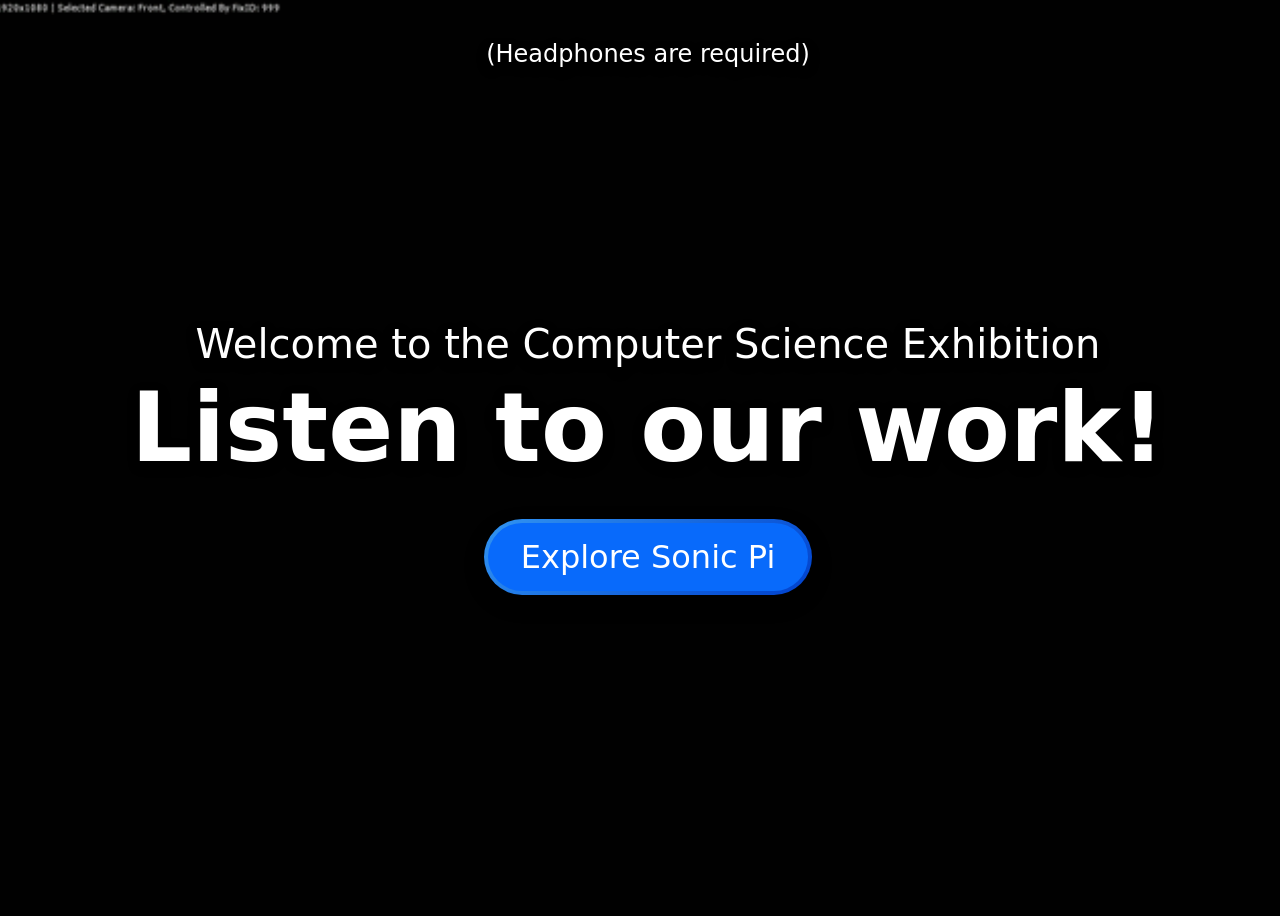
<file: index.html>
<!DOCTYPE html>
<html lang="en">
    <head>
        <meta charset="UTF-8" />
        <meta name="viewport" content="width=device-width, initial-scale=1.0" />
        <meta http-equiv="X-UA-Compatible" content="ie=edge" />
        <title>Welcome</title>
        <link rel="stylesheet" href="style.css" />
    </head>
    <body>
        <p class="anchored-top-text">(Headphones are required)</p>

        <div class="container">
            <h2>Welcome to the Computer Science Exhibition</h2>
            <h1>Listen to our work!</h1>
            <a class="button" href="intro/">Explore Sonic Pi</a>
        </div>

    <script src="scripts/rand-bg.js"></script>
    </body>
</html>
</file>
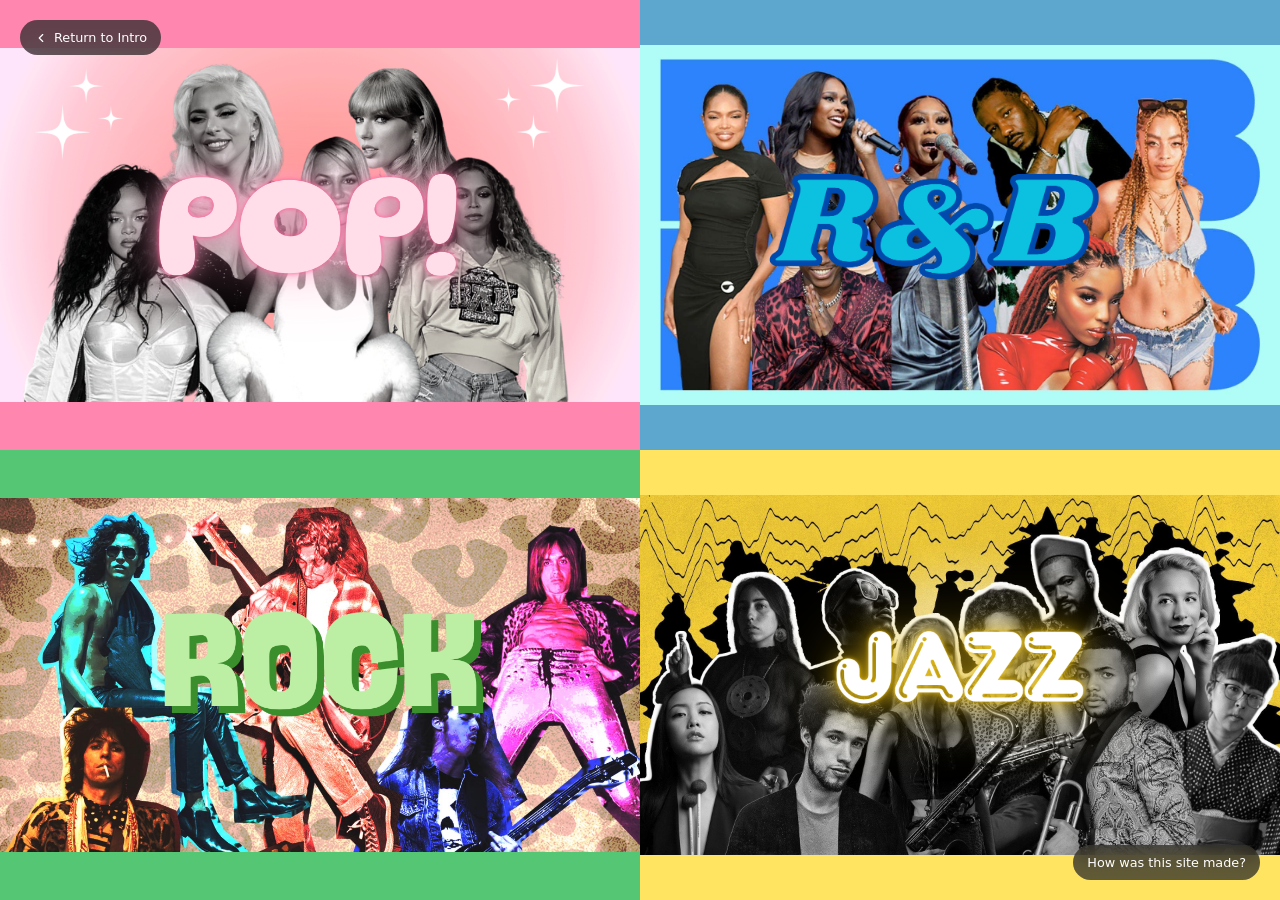
<file: choose-genre/index.html>
<!DOCTYPE html>
<html lang="en">
  <head>
    <meta charset="UTF-8" />
    <meta name="viewport" content="width=device-width, initial-scale=1.0" />
    <!-- link the CSS file -->
    <link rel="stylesheet" href="style.css" />
    <title>Genres</title>
  </head>
  <body>
    <!-- children of the body element -->
    <a class="floating-btn top-btn" id="return" href="../intro/">
        <span class="icon">
            <svg width="14" height="14" viewBox="0 0 24 24" fill="none">
                <path d="M15 18l-6-6 6-6" stroke="white" stroke-width="2" stroke-linecap="round" stroke-linejoin="round"/>
            </svg>
        </span>
        Return to Intro
    </a>
    <a class="floating-btn bottom-btn" href="../creation/">How was this site made?</a>

    <div class="row grey">
      <div class="box pink center-content">
        <a href="../genre/?genre=pop">
            <img
            src="../images/POP.png"
            class="returnclick"
            onclick="playSound()"
            />
        </a>
      </div>
      <div class="box blue center-content">
        <a href="../genre/?genre=rnb">
            <img
            src="../images/R&B.png"
            class="returnclick"
            onclick="playSound()"
            />
        </a>
      </div>
    </div>
    <div class="row dark-grey">
      <div class="box green center-content">
        <a href="../genre/?genre=rock">
            <img
            src="../images/ROCK.png"
            class="returnclick"
            onclick="playSound()"
            />
        </a>
      </div>
      <div class="box yellow center-content">
        <a href="../genre/?genre=jazz">
        <img
          src="../images/JAZZ.png"
          class="returnclick"
          onclick="playSound()"
        />
        </a>
      </div>
    </div>
    <audio src="../audio/click.wav" id="click"></audio>
    <script src="genre-page.js"></script>
    <script src="../scripts/timeout.js" defer></script>
  </body>
</html>
</file>
<file: style.css>
body {
    color: white;
    display: flex;
    background-color: #000;
    height: 100vh;
    width: 100vw;
    justify-content: center;
    align-items: center;
    overflow: hidden;
    background-size: cover;
    background-position: top;
    background-repeat: no-repeat;
    font-family: system-ui, -apple-system, BlinkMacSystemFont, 'Segoe UI', Roboto, Oxygen, Ubuntu, Cantarell, 'Open Sans', 'Helvetica Neue', sans-serif;
}

.container {
    text-align: center;
    width: 100%;
    height: auto;
}

h2 {
    font-size: 2.5rem;
    font-weight: 400;
    margin: 0;
    text-shadow: 
    0 1px 2px rgba(0,0,0,0.6),
    0 4px 12px rgba(0,0,0,0.4);
}

h1 {
    font-size: 6rem;
    font-weight: 600;
    margin: 0;
    margin-bottom: 20px;
    margin-top: 5px;
    text-shadow: 
    0 1px 2px rgba(0,0,0,0.6),
    0 4px 12px rgba(0,0,0,0.4);
}

p {
    font-size: 1.5rem;
    font-weight: 300;
    margin: 0;
    margin-top: 30px;
    text-shadow: 
    0 1px 2px rgba(0,0,0,0.6),
    0 4px 12px rgba(0,0,0,0.4);
}

.button {
    display: inline-block;

    padding: 10px 14px;
    border-radius: 100px;

    background-image: 
    linear-gradient(rgb(8,106,251), rgb(8,106,251)),
    linear-gradient(-40deg, #0041CD 0%, #3194F2 100%);

    box-shadow: 0 8px 20px rgba(0, 0, 0, 0.25);

    background-origin: border-box;
    background-clip: padding-box, border-box;
    border: 4px solid transparent;

    color: white;
    font-size: 2rem;
    font-weight: 500;
    text-align: center;

    margin-top: 15px;

    padding: 15px 0;

    cursor: pointer;
    text-decoration: none;

    width: 320px;

    transition: all 0.3s ease;
}

.button:hover {
    transform: translateY(-0.5px) scale(1.01);

    box-shadow: 
    0 12px 30px rgba(0, 0, 0, 0.7);
}

.floating-btn {
    position: fixed;
    z-index: 10000;

    padding: 10px 14px;
    border-radius: 32px;

    background: rgba(39,39,39, 0.73);
    backdrop-filter: blur(10px);

    color: white;
    font-size: 0.8rem;
    font-weight: 200;

    border: none;
    cursor: pointer;
    text-decoration: none;

    transition: background 0.2s ease, transform 0.15s ease;
}

.floating-btn:hover {
    background: rgba(60,60,60,0.8);
    transform: scale(1.05);
}

.bottom-btn {
    bottom: 20px;
    right: 20px;
}

.anchored-top-text {
    position: fixed;
    z-index: 10000;

    top: 10px;
}
</file>
<file: choose-genre/style.css>
/* the 100vh and 100vw set the size of the body to fill the viewport (screen) */
body {
  height: 100vh;
  width: 100vw;
  display: flex;
  flex-direction: column;
  margin: 0;
  font-family: system-ui, -apple-system, BlinkMacSystemFont, 'Segoe UI', Roboto, Oxygen, Ubuntu, Cantarell, 'Open Sans', 'Helvetica Neue', sans-serif;
}
/* this class specifies shape */
.row {
  height: 50%;
  width: 100%;
  display: flex;
}
.box {
    height: 100%;
    width: 50%;
}

a {
    display: flex;
    width: 100%;
    height: 100%;
    justify-content: center;
    align-items: center;
}
img {
  max-width: 80%;
  max-height: 80%;
}

.center-content {
  justify-content: center;
  align-items: center;
  display: flex;
}

.picclick {
  filter: brightness(100%);
  max-height: 80%;
  max-width: 80%;
}
.picclick:hover {
  cursor: pointer;
  filter: brightness(100%) drop-shadow(2px 8px 3px);
  transform: scale(1.04);
}
.picclick:active {
  filter: drop-shadow(0px 0px 3px);
  transform: scale(0.98);
}
.returnclick {
  filter: brightness(100%);
  max-height: 80%;
  max-width: 100%;
}
/* changes to the style when the user HOVERS */
.returnclick:hover {
  cursor: pointer;
  filter: brightness(100%);
  transform: scale(1.04);
}
.returnclick:active {
  transform: scale(0.98);
}

/* these classes specify color */
.pink {
  background-color: #ff86af;
}
.green {
  background-color: #55c674;
}
.blue {
  background-color: #5da7cf;
}
.yellow {
  background-color: #ffe461;
}
.grey {
  background-color: #d3d3d3;
}
.dark-grey {
  background-color: #a9a9a9;
}

.floating-btn {
    position: fixed;
    z-index: 10000;

    width: auto;
    height: auto;
    display: inline-flex;

    padding: 10px 14px;
    border-radius: 32px;

    background: rgba(39,39,39, 0.73);
    backdrop-filter: blur(10px);

    color: white;
    font-size: 0.8rem;
    font-weight: 200;

    border: none;
    cursor: pointer;
    text-decoration: none;

    transition: background 0.2s ease, transform 0.15s ease;
}

.floating-btn:hover {
    background: rgba(60,60,60,0.8);
    transform: scale(1.05);
}

.top-btn {
    top: 20px;
    left: 20px;
}

.bottom-btn {
    bottom: 20px;
    right: 20px;
}

#return {
    display: flex;
    align-items: center;
    gap: 6px;
}

#return .icon {
    display: flex;
}
</file>
